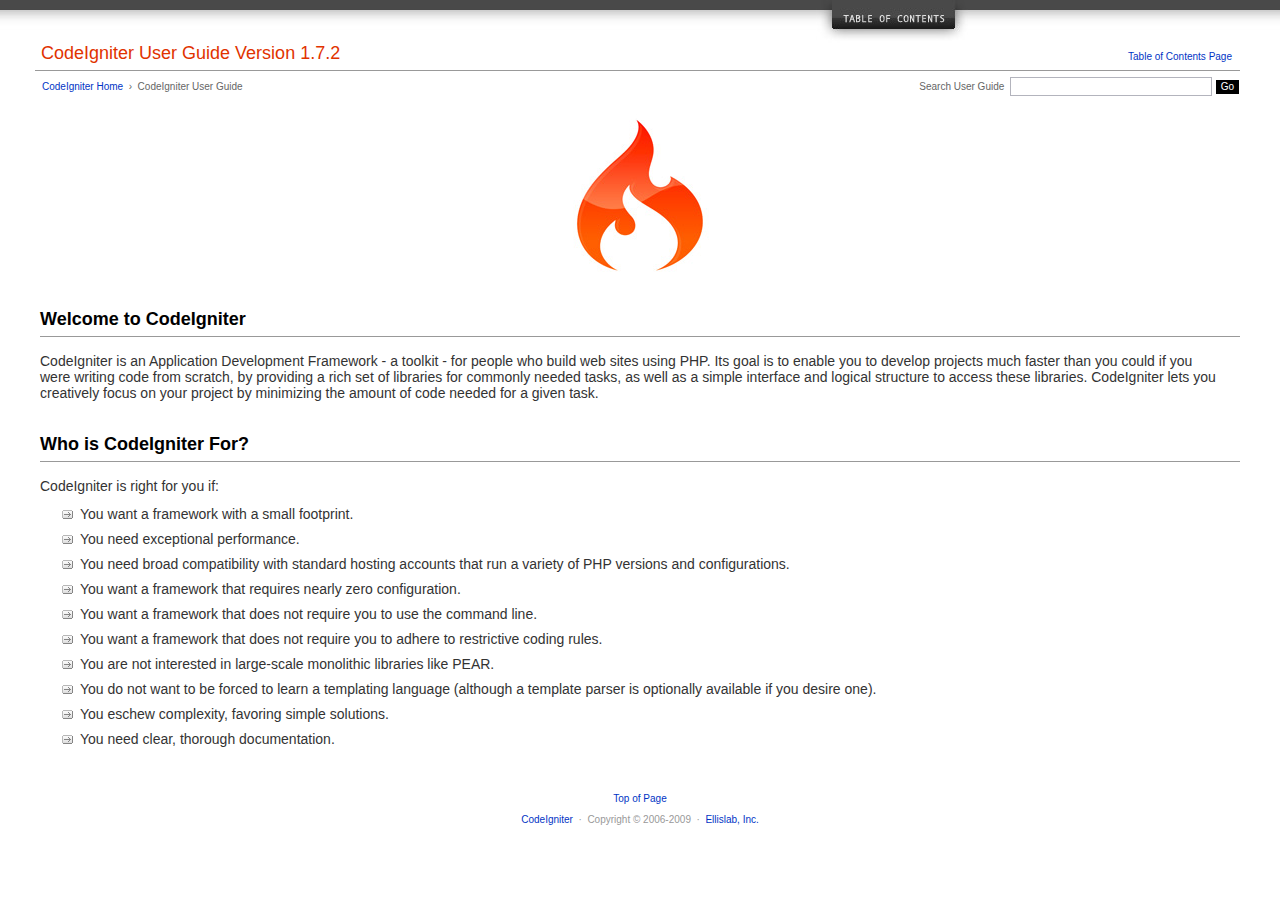
<file: user_guide/index.html>
<!DOCTYPE html PUBLIC "-//W3C//DTD XHTML 1.0 Transitional//EN" "http://www.w3.org/TR/xhtml1/DTD/xhtml1-transitional.dtd">
<html xmlns="http://www.w3.org/1999/xhtml" xml:lang="en" lang="en">
<head>

<meta http-equiv="Content-Type" content="text/html; charset=utf-8" />
<title>Welcome to CodeIgniter : CodeIgniter User Guide</title>

<style type='text/css' media='all'>@import url('userguide.css');</style>
<link rel='stylesheet' type='text/css' media='all' href='userguide.css' />

<script type="text/javascript" src="nav/nav.js"></script>
<script type="text/javascript" src="nav/prototype.lite.js"></script>
<script type="text/javascript" src="nav/moo.fx.js"></script>
<script type="text/javascript" src="nav/user_guide_menu.js"></script>

<meta http-equiv='expires' content='-1' />
<meta http-equiv= 'pragma' content='no-cache' />
<meta name='robots' content='all' />
<meta name='author' content='ExpressionEngine Dev Team' />
<meta name='description' content='CodeIgniter User Guide' />

</head>
<body>

<!-- START NAVIGATION -->
<div id="nav"><div id="nav_inner"><script type="text/javascript">create_menu('null');</script></div></div>
<div id="nav2"><a name="top"></a><a href="javascript:void(0);" onclick="myHeight.toggle();"><img src="images/nav_toggle_darker.jpg" width="154" height="43" border="0" title="Toggle Table of Contents" alt="Toggle Table of Contents" /></a></div>
<div id="masthead">
<table cellpadding="0" cellspacing="0" border="0" style="width:100%">
<tr>
<td><h1>CodeIgniter User Guide Version 1.7.2</h1></td>
<td id="breadcrumb_right"><a href="toc.html">Table of Contents Page</a></td>
</tr>
</table>
</div>
<!-- END NAVIGATION -->


<table cellpadding="0" cellspacing="0" border="0" style="width:100%">
<tr>
<td id="breadcrumb">
<a href="http://codeigniter.com/">CodeIgniter Home</a> &nbsp;&#8250;&nbsp; CodeIgniter User Guide
</td>
<td id="searchbox"><form method="get" action="http://www.google.com/search"><input type="hidden" name="as_sitesearch" id="as_sitesearch" value="codeigniter.com/user_guide/" />Search User Guide&nbsp; <input type="text" class="input" style="width:200px;" name="q" id="q" size="31" maxlength="255" value="" />&nbsp;<input type="submit" class="submit" name="sa" value="Go" /></form></td>
</tr>
</table>



<br clear="all" />

<div class="center"><img src="images/ci_logo_flame.jpg" width="150" height="164" border="0" alt="CodeIgniter" /></div>


<!-- START CONTENT -->
<div id="content">



<h2>Welcome to CodeIgniter</h2>

<p>CodeIgniter is an Application Development Framework - a toolkit - for people who build web sites using PHP.
Its goal is to enable you to develop projects much faster than you could if you were writing code
from scratch, by providing a rich set of libraries for commonly needed tasks, as well as a simple interface and
logical structure to access these libraries. CodeIgniter lets you creatively focus on your project by
minimizing the amount of code needed for a given task.</p>


<h2>Who is CodeIgniter For?</h2>

<p>CodeIgniter is right for you if:</p>

<ul>
<li>You want a framework with a small footprint.</li>
<li>You need exceptional performance.</li>
<li>You need broad compatibility with standard hosting accounts that run a variety of PHP versions and configurations.</li>
<li>You want a framework that requires nearly zero configuration.</li>
<li>You want a framework that does not require you to use the command line.</li>
<li>You want a framework that does not require you to adhere to restrictive coding rules.</li>
<li>You are not interested in large-scale monolithic libraries like PEAR.</li>
<li>You do not want to be forced to learn a templating language (although a template parser is optionally available if you desire one).</li>
<li>You eschew complexity, favoring simple solutions.</li>
<li>You need clear, thorough documentation.</li>
</ul>


</div>
<!-- END CONTENT -->


<div id="footer">
<p><a href="#top">Top of Page</a></p>
<p><a href="http://codeigniter.com">CodeIgniter</a> &nbsp;&middot;&nbsp; Copyright &#169; 2006-2009 &nbsp;&middot;&nbsp; <a href="http://ellislab.com/">Ellislab, Inc.</a></p>
</div>



</body>
</html>
</file>
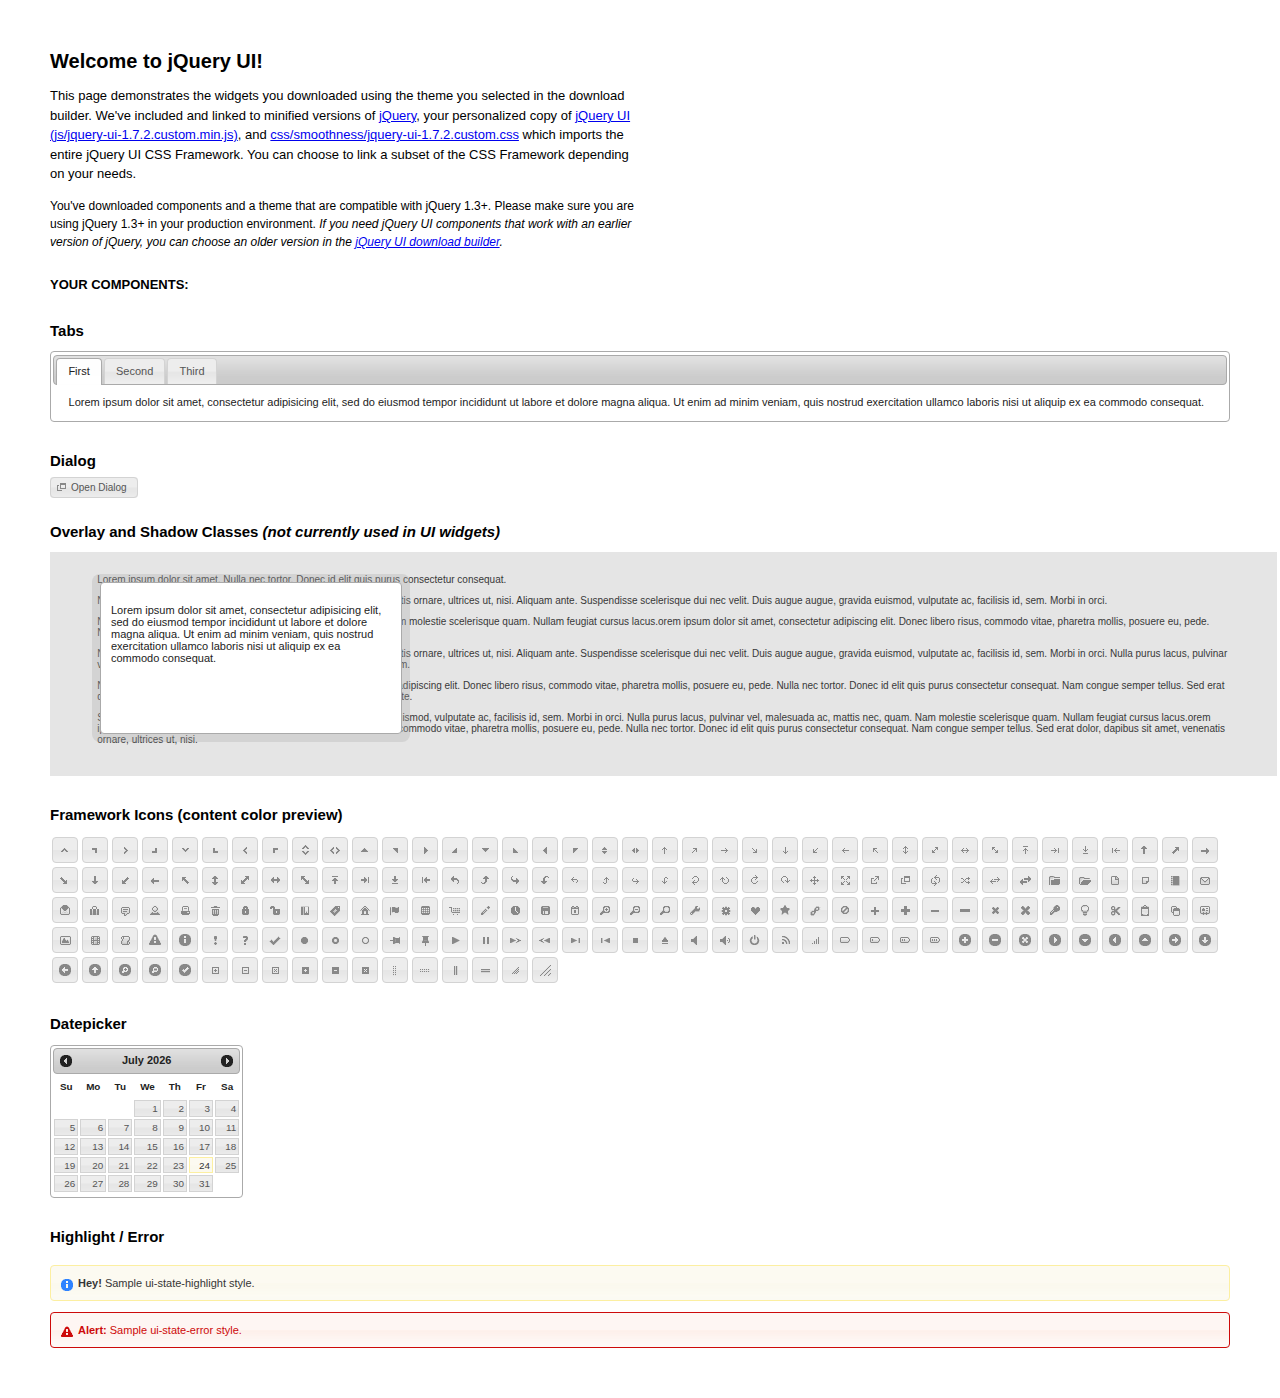
<file: assets/jquery-ui-1.7.2.custom/index.html>
<!DOCTYPE html>
<html>
	<head>
		<meta http-equiv="Content-Type" content="text/html; charset=iso-8859-1" />
		<title>jQuery UI Example Page</title>
		<link type="text/css" href="css/smoothness/jquery-ui-1.7.2.custom.css" rel="stylesheet" />	
		<script type="text/javascript" src="js/jquery-1.3.2.min.js"></script>
		<script type="text/javascript" src="js/jquery-ui-1.7.2.custom.min.js"></script>
		<script type="text/javascript">
			$(function(){
	
				// Tabs
				$('#tabs').tabs();
	

				// Dialog			
				$('#dialog').dialog({
					autoOpen: false,
					width: 600,
					buttons: {
						"Ok": function() { 
							$(this).dialog("close"); 
						}, 
						"Cancel": function() { 
							$(this).dialog("close"); 
						} 
					}
				});
				
				// Dialog Link
				$('#dialog_link').click(function(){
					$('#dialog').dialog('open');
					return false;
				});

				// Datepicker
				$('#datepicker').datepicker({
					inline: true
				});
				
				//hover states on the static widgets
				$('#dialog_link, ul#icons li').hover(
					function() { $(this).addClass('ui-state-hover'); }, 
					function() { $(this).removeClass('ui-state-hover'); }
				);
				
			});
		</script>
		<style type="text/css">
			/*demo page css*/
			body{ font: 62.5% "Trebuchet MS", sans-serif; margin: 50px;}
			.demoHeaders { margin-top: 2em; }
			#dialog_link {padding: .4em 1em .4em 20px;text-decoration: none;position: relative;}
			#dialog_link span.ui-icon {margin: 0 5px 0 0;position: absolute;left: .2em;top: 50%;margin-top: -8px;}
			ul#icons {margin: 0; padding: 0;}
			ul#icons li {margin: 2px; position: relative; padding: 4px 0; cursor: pointer; float: left;  list-style: none;}
			ul#icons span.ui-icon {float: left; margin: 0 4px;}
		</style>	
	</head>
	<body>
	<h1>Welcome to jQuery UI!</h1>
	<p style="font-size: 1.3em; line-height: 1.5; margin: 1em 0; width: 50%;">This page demonstrates the widgets you downloaded using the theme you selected in the download builder. We've included and linked to minified versions of <a href="js/jquery-1.3.2.min.js">jQuery</a>, your personalized copy of <a href="js/jquery-ui-1.7.2.custom.min.js">jQuery UI (js/jquery-ui-1.7.2.custom.min.js)</a>, and <a href="css/smoothness/jquery-ui-1.7.2.custom.css">css/smoothness/jquery-ui-1.7.2.custom.css</a> which imports the entire jQuery UI CSS Framework. You can choose to link a subset of the CSS Framework depending on your needs. </p>
	<p style="font-size: 1.2em; line-height: 1.5; margin: 1em 0; width: 50%;">You've downloaded components and a theme that are compatible with jQuery 1.3+. Please make sure you are using jQuery 1.3+ in your production environment. <em>If you need jQuery UI components that work with an earlier version of jQuery, you can choose an older version in the <a href="http://jqueryui.com/download">jQuery UI download builder</a>.</em></p>	

	<p style="font-weight: bold; margin: 2em 0 1em; font-size: 1.3em;">YOUR COMPONENTS:</p>
	
		<!-- Tabs -->
		<h2 class="demoHeaders">Tabs</h2>
		<div id="tabs">
			<ul>
				<li><a href="#tabs-1">First</a></li>
				<li><a href="#tabs-2">Second</a></li>
				<li><a href="#tabs-3">Third</a></li>
			</ul>
			<div id="tabs-1">Lorem ipsum dolor sit amet, consectetur adipisicing elit, sed do eiusmod tempor incididunt ut labore et dolore magna aliqua. Ut enim ad minim veniam, quis nostrud exercitation ullamco laboris nisi ut aliquip ex ea commodo consequat.</div>
			<div id="tabs-2">Phasellus mattis tincidunt nibh. Cras orci urna, blandit id, pretium vel, aliquet ornare, felis. Maecenas scelerisque sem non nisl. Fusce sed lorem in enim dictum bibendum.</div>
			<div id="tabs-3">Nam dui erat, auctor a, dignissim quis, sollicitudin eu, felis. Pellentesque nisi urna, interdum eget, sagittis et, consequat vestibulum, lacus. Mauris porttitor ullamcorper augue.</div>
		</div>
	
		<!-- Dialog NOTE: Dialog is not generated by UI in this demo so it can be visually styled in themeroller-->
		<h2 class="demoHeaders">Dialog</h2>
		<p><a href="#" id="dialog_link" class="ui-state-default ui-corner-all"><span class="ui-icon ui-icon-newwin"></span>Open Dialog</a></p>
		
		
		<h2 class="demoHeaders">Overlay and Shadow Classes <em>(not currently used in UI widgets)</em></h2>
		<div style="position: relative; width: 96%; height: 200px; padding:1% 4%; overflow:hidden;" class="fakewindowcontain">
			<p>Lorem ipsum dolor sit amet,  Nulla nec tortor. Donec id elit quis purus consectetur consequat. </p><p>Nam congue semper tellus. Sed erat dolor, dapibus sit amet, venenatis ornare, ultrices ut, nisi. Aliquam ante. Suspendisse scelerisque dui nec velit. Duis augue augue, gravida euismod, vulputate ac, facilisis id, sem. Morbi in orci. </p><p>Nulla purus lacus, pulvinar vel, malesuada ac, mattis nec, quam. Nam molestie scelerisque quam. Nullam feugiat cursus lacus.orem ipsum dolor sit amet, consectetur adipiscing elit. Donec libero risus, commodo vitae, pharetra mollis, posuere eu, pede. Nulla nec tortor. Donec id elit quis purus consectetur consequat. </p><p>Nam congue semper tellus. Sed erat dolor, dapibus sit amet, venenatis ornare, ultrices ut, nisi. Aliquam ante. Suspendisse scelerisque dui nec velit. Duis augue augue, gravida euismod, vulputate ac, facilisis id, sem. Morbi in orci. Nulla purus lacus, pulvinar vel, malesuada ac, mattis nec, quam. Nam molestie scelerisque quam. </p><p>Nullam feugiat cursus lacus.orem ipsum dolor sit amet, consectetur adipiscing elit. Donec libero risus, commodo vitae, pharetra mollis, posuere eu, pede. Nulla nec tortor. Donec id elit quis purus consectetur consequat. Nam congue semper tellus. Sed erat dolor, dapibus sit amet, venenatis ornare, ultrices ut, nisi. Aliquam ante. </p><p>Suspendisse scelerisque dui nec velit. Duis augue augue, gravida euismod, vulputate ac, facilisis id, sem. Morbi in orci. Nulla purus lacus, pulvinar vel, malesuada ac, mattis nec, quam. Nam molestie scelerisque quam. Nullam feugiat cursus lacus.orem ipsum dolor sit amet, consectetur adipiscing elit. Donec libero risus, commodo vitae, pharetra mollis, posuere eu, pede. Nulla nec tortor. Donec id elit quis purus consectetur consequat. Nam congue semper tellus. Sed erat dolor, dapibus sit amet, venenatis ornare, ultrices ut, nisi. </p>
			
			<!-- ui-dialog -->
			<div class="ui-overlay"><div class="ui-widget-overlay"></div><div class="ui-widget-shadow ui-corner-all" style="width: 302px; height: 152px; position: absolute; left: 50px; top: 30px;"></div></div>
			<div style="position: absolute; width: 280px; height: 130px;left: 50px; top: 30px; padding: 10px;" class="ui-widget ui-widget-content ui-corner-all">
				<div class="ui-dialog-content ui-widget-content" style="background: none; border: 0;">
					<p>Lorem ipsum dolor sit amet, consectetur adipisicing elit, sed do eiusmod tempor incididunt ut labore et dolore magna aliqua. Ut enim ad minim veniam, quis nostrud exercitation ullamco laboris nisi ut aliquip ex ea commodo consequat.</p>
				</div>
			</div>
		
		</div>

		
		<!-- ui-dialog -->
		<div id="dialog" title="Dialog Title">
			<p>Lorem ipsum dolor sit amet, consectetur adipisicing elit, sed do eiusmod tempor incididunt ut labore et dolore magna aliqua. Ut enim ad minim veniam, quis nostrud exercitation ullamco laboris nisi ut aliquip ex ea commodo consequat.</p>
		</div>
			
				
				
		<h2 class="demoHeaders">Framework Icons (content color preview)</h2>
		<ul id="icons" class="ui-widget ui-helper-clearfix">
		
		<li class="ui-state-default ui-corner-all" title=".ui-icon-carat-1-n"><span class="ui-icon ui-icon-carat-1-n"></span></li>
		<li class="ui-state-default ui-corner-all" title=".ui-icon-carat-1-ne"><span class="ui-icon ui-icon-carat-1-ne"></span></li>
		<li class="ui-state-default ui-corner-all" title=".ui-icon-carat-1-e"><span class="ui-icon ui-icon-carat-1-e"></span></li>
		
		<li class="ui-state-default ui-corner-all" title=".ui-icon-carat-1-se"><span class="ui-icon ui-icon-carat-1-se"></span></li>
		<li class="ui-state-default ui-corner-all" title=".ui-icon-carat-1-s"><span class="ui-icon ui-icon-carat-1-s"></span></li>
		<li class="ui-state-default ui-corner-all" title=".ui-icon-carat-1-sw"><span class="ui-icon ui-icon-carat-1-sw"></span></li>
		<li class="ui-state-default ui-corner-all" title=".ui-icon-carat-1-w"><span class="ui-icon ui-icon-carat-1-w"></span></li>
		<li class="ui-state-default ui-corner-all" title=".ui-icon-carat-1-nw"><span class="ui-icon ui-icon-carat-1-nw"></span></li>
		<li class="ui-state-default ui-corner-all" title=".ui-icon-carat-2-n-s"><span class="ui-icon ui-icon-carat-2-n-s"></span></li>
		<li class="ui-state-default ui-corner-all" title=".ui-icon-carat-2-e-w"><span class="ui-icon ui-icon-carat-2-e-w"></span></li>
		<li class="ui-state-default ui-corner-all" title=".ui-icon-triangle-1-n"><span class="ui-icon ui-icon-triangle-1-n"></span></li>
		<li class="ui-state-default ui-corner-all" title=".ui-icon-triangle-1-ne"><span class="ui-icon ui-icon-triangle-1-ne"></span></li>
		
		<li class="ui-state-default ui-corner-all" title=".ui-icon-triangle-1-e"><span class="ui-icon ui-icon-triangle-1-e"></span></li>
		<li class="ui-state-default ui-corner-all" title=".ui-icon-triangle-1-se"><span class="ui-icon ui-icon-triangle-1-se"></span></li>
		<li class="ui-state-default ui-corner-all" title=".ui-icon-triangle-1-s"><span class="ui-icon ui-icon-triangle-1-s"></span></li>
		<li class="ui-state-default ui-corner-all" title=".ui-icon-triangle-1-sw"><span class="ui-icon ui-icon-triangle-1-sw"></span></li>
		<li class="ui-state-default ui-corner-all" title=".ui-icon-triangle-1-w"><span class="ui-icon ui-icon-triangle-1-w"></span></li>
		<li class="ui-state-default ui-corner-all" title=".ui-icon-triangle-1-nw"><span class="ui-icon ui-icon-triangle-1-nw"></span></li>
		<li class="ui-state-default ui-corner-all" title=".ui-icon-triangle-2-n-s"><span class="ui-icon ui-icon-triangle-2-n-s"></span></li>
		<li class="ui-state-default ui-corner-all" title=".ui-icon-triangle-2-e-w"><span class="ui-icon ui-icon-triangle-2-e-w"></span></li>
		<li class="ui-state-default ui-corner-all" title=".ui-icon-arrow-1-n"><span class="ui-icon ui-icon-arrow-1-n"></span></li>
		
		<li class="ui-state-default ui-corner-all" title=".ui-icon-arrow-1-ne"><span class="ui-icon ui-icon-arrow-1-ne"></span></li>
		<li class="ui-state-default ui-corner-all" title=".ui-icon-arrow-1-e"><span class="ui-icon ui-icon-arrow-1-e"></span></li>
		<li class="ui-state-default ui-corner-all" title=".ui-icon-arrow-1-se"><span class="ui-icon ui-icon-arrow-1-se"></span></li>
		<li class="ui-state-default ui-corner-all" title=".ui-icon-arrow-1-s"><span class="ui-icon ui-icon-arrow-1-s"></span></li>
		<li class="ui-state-default ui-corner-all" title=".ui-icon-arrow-1-sw"><span class="ui-icon ui-icon-arrow-1-sw"></span></li>
		<li class="ui-state-default ui-corner-all" title=".ui-icon-arrow-1-w"><span class="ui-icon ui-icon-arrow-1-w"></span></li>
		<li class="ui-state-default ui-corner-all" title=".ui-icon-arrow-1-nw"><span class="ui-icon ui-icon-arrow-1-nw"></span></li>
		<li class="ui-state-default ui-corner-all" title=".ui-icon-arrow-2-n-s"><span class="ui-icon ui-icon-arrow-2-n-s"></span></li>
		<li class="ui-state-default ui-corner-all" title=".ui-icon-arrow-2-ne-sw"><span class="ui-icon ui-icon-arrow-2-ne-sw"></span></li>
		
		<li class="ui-state-default ui-corner-all" title=".ui-icon-arrow-2-e-w"><span class="ui-icon ui-icon-arrow-2-e-w"></span></li>
		<li class="ui-state-default ui-corner-all" title=".ui-icon-arrow-2-se-nw"><span class="ui-icon ui-icon-arrow-2-se-nw"></span></li>
		<li class="ui-state-default ui-corner-all" title=".ui-icon-arrowstop-1-n"><span class="ui-icon ui-icon-arrowstop-1-n"></span></li>
		<li class="ui-state-default ui-corner-all" title=".ui-icon-arrowstop-1-e"><span class="ui-icon ui-icon-arrowstop-1-e"></span></li>
		<li class="ui-state-default ui-corner-all" title=".ui-icon-arrowstop-1-s"><span class="ui-icon ui-icon-arrowstop-1-s"></span></li>
		<li class="ui-state-default ui-corner-all" title=".ui-icon-arrowstop-1-w"><span class="ui-icon ui-icon-arrowstop-1-w"></span></li>
		<li class="ui-state-default ui-corner-all" title=".ui-icon-arrowthick-1-n"><span class="ui-icon ui-icon-arrowthick-1-n"></span></li>
		<li class="ui-state-default ui-corner-all" title=".ui-icon-arrowthick-1-ne"><span class="ui-icon ui-icon-arrowthick-1-ne"></span></li>
		<li class="ui-state-default ui-corner-all" title=".ui-icon-arrowthick-1-e"><span class="ui-icon ui-icon-arrowthick-1-e"></span></li>
		
		<li class="ui-state-default ui-corner-all" title=".ui-icon-arrowthick-1-se"><span class="ui-icon ui-icon-arrowthick-1-se"></span></li>
		<li class="ui-state-default ui-corner-all" title=".ui-icon-arrowthick-1-s"><span class="ui-icon ui-icon-arrowthick-1-s"></span></li>
		<li class="ui-state-default ui-corner-all" title=".ui-icon-arrowthick-1-sw"><span class="ui-icon ui-icon-arrowthick-1-sw"></span></li>
		<li class="ui-state-default ui-corner-all" title=".ui-icon-arrowthick-1-w"><span class="ui-icon ui-icon-arrowthick-1-w"></span></li>
		<li class="ui-state-default ui-corner-all" title=".ui-icon-arrowthick-1-nw"><span class="ui-icon ui-icon-arrowthick-1-nw"></span></li>
		<li class="ui-state-default ui-corner-all" title=".ui-icon-arrowthick-2-n-s"><span class="ui-icon ui-icon-arrowthick-2-n-s"></span></li>
		<li class="ui-state-default ui-corner-all" title=".ui-icon-arrowthick-2-ne-sw"><span class="ui-icon ui-icon-arrowthick-2-ne-sw"></span></li>
		<li class="ui-state-default ui-corner-all" title=".ui-icon-arrowthick-2-e-w"><span class="ui-icon ui-icon-arrowthick-2-e-w"></span></li>
		<li class="ui-state-default ui-corner-all" title=".ui-icon-arrowthick-2-se-nw"><span class="ui-icon ui-icon-arrowthick-2-se-nw"></span></li>
		
		<li class="ui-state-default ui-corner-all" title=".ui-icon-arrowthickstop-1-n"><span class="ui-icon ui-icon-arrowthickstop-1-n"></span></li>
		<li class="ui-state-default ui-corner-all" title=".ui-icon-arrowthickstop-1-e"><span class="ui-icon ui-icon-arrowthickstop-1-e"></span></li>
		<li class="ui-state-default ui-corner-all" title=".ui-icon-arrowthickstop-1-s"><span class="ui-icon ui-icon-arrowthickstop-1-s"></span></li>
		<li class="ui-state-default ui-corner-all" title=".ui-icon-arrowthickstop-1-w"><span class="ui-icon ui-icon-arrowthickstop-1-w"></span></li>
		<li class="ui-state-default ui-corner-all" title=".ui-icon-arrowreturnthick-1-w"><span class="ui-icon ui-icon-arrowreturnthick-1-w"></span></li>
		<li class="ui-state-default ui-corner-all" title=".ui-icon-arrowreturnthick-1-n"><span class="ui-icon ui-icon-arrowreturnthick-1-n"></span></li>
		<li class="ui-state-default ui-corner-all" title=".ui-icon-arrowreturnthick-1-e"><span class="ui-icon ui-icon-arrowreturnthick-1-e"></span></li>
		<li class="ui-state-default ui-corner-all" title=".ui-icon-arrowreturnthick-1-s"><span class="ui-icon ui-icon-arrowreturnthick-1-s"></span></li>
		<li class="ui-state-default ui-corner-all" title=".ui-icon-arrowreturn-1-w"><span class="ui-icon ui-icon-arrowreturn-1-w"></span></li>
		
		<li class="ui-state-default ui-corner-all" title=".ui-icon-arrowreturn-1-n"><span class="ui-icon ui-icon-arrowreturn-1-n"></span></li>
		<li class="ui-state-default ui-corner-all" title=".ui-icon-arrowreturn-1-e"><span class="ui-icon ui-icon-arrowreturn-1-e"></span></li>
		<li class="ui-state-default ui-corner-all" title=".ui-icon-arrowreturn-1-s"><span class="ui-icon ui-icon-arrowreturn-1-s"></span></li>
		<li class="ui-state-default ui-corner-all" title=".ui-icon-arrowrefresh-1-w"><span class="ui-icon ui-icon-arrowrefresh-1-w"></span></li>
		<li class="ui-state-default ui-corner-all" title=".ui-icon-arrowrefresh-1-n"><span class="ui-icon ui-icon-arrowrefresh-1-n"></span></li>
		<li class="ui-state-default ui-corner-all" title=".ui-icon-arrowrefresh-1-e"><span class="ui-icon ui-icon-arrowrefresh-1-e"></span></li>
		<li class="ui-state-default ui-corner-all" title=".ui-icon-arrowrefresh-1-s"><span class="ui-icon ui-icon-arrowrefresh-1-s"></span></li>
		<li class="ui-state-default ui-corner-all" title=".ui-icon-arrow-4"><span class="ui-icon ui-icon-arrow-4"></span></li>
		<li class="ui-state-default ui-corner-all" title=".ui-icon-arrow-4-diag"><span class="ui-icon ui-icon-arrow-4-diag"></span></li>
		
		<li class="ui-state-default ui-corner-all" title=".ui-icon-extlink"><span class="ui-icon ui-icon-extlink"></span></li>
		<li class="ui-state-default ui-corner-all" title=".ui-icon-newwin"><span class="ui-icon ui-icon-newwin"></span></li>
		<li class="ui-state-default ui-corner-all" title=".ui-icon-refresh"><span class="ui-icon ui-icon-refresh"></span></li>
		<li class="ui-state-default ui-corner-all" title=".ui-icon-shuffle"><span class="ui-icon ui-icon-shuffle"></span></li>
		<li class="ui-state-default ui-corner-all" title=".ui-icon-transfer-e-w"><span class="ui-icon ui-icon-transfer-e-w"></span></li>
		<li class="ui-state-default ui-corner-all" title=".ui-icon-transferthick-e-w"><span class="ui-icon ui-icon-transferthick-e-w"></span></li>
		<li class="ui-state-default ui-corner-all" title=".ui-icon-folder-collapsed"><span class="ui-icon ui-icon-folder-collapsed"></span></li>
		<li class="ui-state-default ui-corner-all" title=".ui-icon-folder-open"><span class="ui-icon ui-icon-folder-open"></span></li>
		<li class="ui-state-default ui-corner-all" title=".ui-icon-document"><span class="ui-icon ui-icon-document"></span></li>
		
		<li class="ui-state-default ui-corner-all" title=".ui-icon-document-b"><span class="ui-icon ui-icon-document-b"></span></li>
		<li class="ui-state-default ui-corner-all" title=".ui-icon-note"><span class="ui-icon ui-icon-note"></span></li>
		<li class="ui-state-default ui-corner-all" title=".ui-icon-mail-closed"><span class="ui-icon ui-icon-mail-closed"></span></li>
		<li class="ui-state-default ui-corner-all" title=".ui-icon-mail-open"><span class="ui-icon ui-icon-mail-open"></span></li>
		<li class="ui-state-default ui-corner-all" title=".ui-icon-suitcase"><span class="ui-icon ui-icon-suitcase"></span></li>
		<li class="ui-state-default ui-corner-all" title=".ui-icon-comment"><span class="ui-icon ui-icon-comment"></span></li>
		<li class="ui-state-default ui-corner-all" title=".ui-icon-person"><span class="ui-icon ui-icon-person"></span></li>
		<li class="ui-state-default ui-corner-all" title=".ui-icon-print"><span class="ui-icon ui-icon-print"></span></li>
		<li class="ui-state-default ui-corner-all" title=".ui-icon-trash"><span class="ui-icon ui-icon-trash"></span></li>
		
		<li class="ui-state-default ui-corner-all" title=".ui-icon-locked"><span class="ui-icon ui-icon-locked"></span></li>
		<li class="ui-state-default ui-corner-all" title=".ui-icon-unlocked"><span class="ui-icon ui-icon-unlocked"></span></li>
		<li class="ui-state-default ui-corner-all" title=".ui-icon-bookmark"><span class="ui-icon ui-icon-bookmark"></span></li>
		<li class="ui-state-default ui-corner-all" title=".ui-icon-tag"><span class="ui-icon ui-icon-tag"></span></li>
		<li class="ui-state-default ui-corner-all" title=".ui-icon-home"><span class="ui-icon ui-icon-home"></span></li>
		<li class="ui-state-default ui-corner-all" title=".ui-icon-flag"><span class="ui-icon ui-icon-flag"></span></li>
		<li class="ui-state-default ui-corner-all" title=".ui-icon-calculator"><span class="ui-icon ui-icon-calculator"></span></li>
		<li class="ui-state-default ui-corner-all" title=".ui-icon-cart"><span class="ui-icon ui-icon-cart"></span></li>
		<li class="ui-state-default ui-corner-all" title=".ui-icon-pencil"><span class="ui-icon ui-icon-pencil"></span></li>
		
		<li class="ui-state-default ui-corner-all" title=".ui-icon-clock"><span class="ui-icon ui-icon-clock"></span></li>
		<li class="ui-state-default ui-corner-all" title=".ui-icon-disk"><span class="ui-icon ui-icon-disk"></span></li>
		<li class="ui-state-default ui-corner-all" title=".ui-icon-calendar"><span class="ui-icon ui-icon-calendar"></span></li>
		<li class="ui-state-default ui-corner-all" title=".ui-icon-zoomin"><span class="ui-icon ui-icon-zoomin"></span></li>
		<li class="ui-state-default ui-corner-all" title=".ui-icon-zoomout"><span class="ui-icon ui-icon-zoomout"></span></li>
		<li class="ui-state-default ui-corner-all" title=".ui-icon-search"><span class="ui-icon ui-icon-search"></span></li>
		<li class="ui-state-default ui-corner-all" title=".ui-icon-wrench"><span class="ui-icon ui-icon-wrench"></span></li>
		<li class="ui-state-default ui-corner-all" title=".ui-icon-gear"><span class="ui-icon ui-icon-gear"></span></li>
		<li class="ui-state-default ui-corner-all" title=".ui-icon-heart"><span class="ui-icon ui-icon-heart"></span></li>
		
		<li class="ui-state-default ui-corner-all" title=".ui-icon-star"><span class="ui-icon ui-icon-star"></span></li>
		<li class="ui-state-default ui-corner-all" title=".ui-icon-link"><span class="ui-icon ui-icon-link"></span></li>
		<li class="ui-state-default ui-corner-all" title=".ui-icon-cancel"><span class="ui-icon ui-icon-cancel"></span></li>
		<li class="ui-state-default ui-corner-all" title=".ui-icon-plus"><span class="ui-icon ui-icon-plus"></span></li>
		<li class="ui-state-default ui-corner-all" title=".ui-icon-plusthick"><span class="ui-icon ui-icon-plusthick"></span></li>
		<li class="ui-state-default ui-corner-all" title=".ui-icon-minus"><span class="ui-icon ui-icon-minus"></span></li>
		<li class="ui-state-default ui-corner-all" title=".ui-icon-minusthick"><span class="ui-icon ui-icon-minusthick"></span></li>
		<li class="ui-state-default ui-corner-all" title=".ui-icon-close"><span class="ui-icon ui-icon-close"></span></li>
		<li class="ui-state-default ui-corner-all" title=".ui-icon-closethick"><span class="ui-icon ui-icon-closethick"></span></li>
		
		<li class="ui-state-default ui-corner-all" title=".ui-icon-key"><span class="ui-icon ui-icon-key"></span></li>
		<li class="ui-state-default ui-corner-all" title=".ui-icon-lightbulb"><span class="ui-icon ui-icon-lightbulb"></span></li>
		<li class="ui-state-default ui-corner-all" title=".ui-icon-scissors"><span class="ui-icon ui-icon-scissors"></span></li>
		<li class="ui-state-default ui-corner-all" title=".ui-icon-clipboard"><span class="ui-icon ui-icon-clipboard"></span></li>
		<li class="ui-state-default ui-corner-all" title=".ui-icon-copy"><span class="ui-icon ui-icon-copy"></span></li>
		<li class="ui-state-default ui-corner-all" title=".ui-icon-contact"><span class="ui-icon ui-icon-contact"></span></li>
		<li class="ui-state-default ui-corner-all" title=".ui-icon-image"><span class="ui-icon ui-icon-image"></span></li>
		<li class="ui-state-default ui-corner-all" title=".ui-icon-video"><span class="ui-icon ui-icon-video"></span></li>
		<li class="ui-state-default ui-corner-all" title=".ui-icon-script"><span class="ui-icon ui-icon-script"></span></li>
		<li class="ui-state-default ui-corner-all" title=".ui-icon-alert"><span class="ui-icon ui-icon-alert"></span></li>
		
		<li class="ui-state-default ui-corner-all" title=".ui-icon-info"><span class="ui-icon ui-icon-info"></span></li>
		<li class="ui-state-default ui-corner-all" title=".ui-icon-notice"><span class="ui-icon ui-icon-notice"></span></li>
		<li class="ui-state-default ui-corner-all" title=".ui-icon-help"><span class="ui-icon ui-icon-help"></span></li>
		<li class="ui-state-default ui-corner-all" title=".ui-icon-check"><span class="ui-icon ui-icon-check"></span></li>
		<li class="ui-state-default ui-corner-all" title=".ui-icon-bullet"><span class="ui-icon ui-icon-bullet"></span></li>
		<li class="ui-state-default ui-corner-all" title=".ui-icon-radio-off"><span class="ui-icon ui-icon-radio-off"></span></li>
		<li class="ui-state-default ui-corner-all" title=".ui-icon-radio-on"><span class="ui-icon ui-icon-radio-on"></span></li>
		<li class="ui-state-default ui-corner-all" title=".ui-icon-pin-w"><span class="ui-icon ui-icon-pin-w"></span></li>
		<li class="ui-state-default ui-corner-all" title=".ui-icon-pin-s"><span class="ui-icon ui-icon-pin-s"></span></li>
		<li class="ui-state-default ui-corner-all" title=".ui-icon-play"><span class="ui-icon ui-icon-play"></span></li>
		<li class="ui-state-default ui-corner-all" title=".ui-icon-pause"><span class="ui-icon ui-icon-pause"></span></li>
		
		<li class="ui-state-default ui-corner-all" title=".ui-icon-seek-next"><span class="ui-icon ui-icon-seek-next"></span></li>
		<li class="ui-state-default ui-corner-all" title=".ui-icon-seek-prev"><span class="ui-icon ui-icon-seek-prev"></span></li>
		<li class="ui-state-default ui-corner-all" title=".ui-icon-seek-end"><span class="ui-icon ui-icon-seek-end"></span></li>
		<li class="ui-state-default ui-corner-all" title=".ui-icon-seek-first"><span class="ui-icon ui-icon-seek-first"></span></li>
		<li class="ui-state-default ui-corner-all" title=".ui-icon-stop"><span class="ui-icon ui-icon-stop"></span></li>
		<li class="ui-state-default ui-corner-all" title=".ui-icon-eject"><span class="ui-icon ui-icon-eject"></span></li>
		<li class="ui-state-default ui-corner-all" title=".ui-icon-volume-off"><span class="ui-icon ui-icon-volume-off"></span></li>
		<li class="ui-state-default ui-corner-all" title=".ui-icon-volume-on"><span class="ui-icon ui-icon-volume-on"></span></li>
		<li class="ui-state-default ui-corner-all" title=".ui-icon-power"><span class="ui-icon ui-icon-power"></span></li>
		
		<li class="ui-state-default ui-corner-all" title=".ui-icon-signal-diag"><span class="ui-icon ui-icon-signal-diag"></span></li>
		<li class="ui-state-default ui-corner-all" title=".ui-icon-signal"><span class="ui-icon ui-icon-signal"></span></li>
		<li class="ui-state-default ui-corner-all" title=".ui-icon-battery-0"><span class="ui-icon ui-icon-battery-0"></span></li>
		<li class="ui-state-default ui-corner-all" title=".ui-icon-battery-1"><span class="ui-icon ui-icon-battery-1"></span></li>
		<li class="ui-state-default ui-corner-all" title=".ui-icon-battery-2"><span class="ui-icon ui-icon-battery-2"></span></li>
		<li class="ui-state-default ui-corner-all" title=".ui-icon-battery-3"><span class="ui-icon ui-icon-battery-3"></span></li>
		<li class="ui-state-default ui-corner-all" title=".ui-icon-circle-plus"><span class="ui-icon ui-icon-circle-plus"></span></li>
		<li class="ui-state-default ui-corner-all" title=".ui-icon-circle-minus"><span class="ui-icon ui-icon-circle-minus"></span></li>
		<li class="ui-state-default ui-corner-all" title=".ui-icon-circle-close"><span class="ui-icon ui-icon-circle-close"></span></li>
		
		<li class="ui-state-default ui-corner-all" title=".ui-icon-circle-triangle-e"><span class="ui-icon ui-icon-circle-triangle-e"></span></li>
		<li class="ui-state-default ui-corner-all" title=".ui-icon-circle-triangle-s"><span class="ui-icon ui-icon-circle-triangle-s"></span></li>
		<li class="ui-state-default ui-corner-all" title=".ui-icon-circle-triangle-w"><span class="ui-icon ui-icon-circle-triangle-w"></span></li>
		<li class="ui-state-default ui-corner-all" title=".ui-icon-circle-triangle-n"><span class="ui-icon ui-icon-circle-triangle-n"></span></li>
		<li class="ui-state-default ui-corner-all" title=".ui-icon-circle-arrow-e"><span class="ui-icon ui-icon-circle-arrow-e"></span></li>
		<li class="ui-state-default ui-corner-all" title=".ui-icon-circle-arrow-s"><span class="ui-icon ui-icon-circle-arrow-s"></span></li>
		<li class="ui-state-default ui-corner-all" title=".ui-icon-circle-arrow-w"><span class="ui-icon ui-icon-circle-arrow-w"></span></li>
		<li class="ui-state-default ui-corner-all" title=".ui-icon-circle-arrow-n"><span class="ui-icon ui-icon-circle-arrow-n"></span></li>
		<li class="ui-state-default ui-corner-all" title=".ui-icon-circle-zoomin"><span class="ui-icon ui-icon-circle-zoomin"></span></li>
		
		<li class="ui-state-default ui-corner-all" title=".ui-icon-circle-zoomout"><span class="ui-icon ui-icon-circle-zoomout"></span></li>
		<li class="ui-state-default ui-corner-all" title=".ui-icon-circle-check"><span class="ui-icon ui-icon-circle-check"></span></li>
		<li class="ui-state-default ui-corner-all" title=".ui-icon-circlesmall-plus"><span class="ui-icon ui-icon-circlesmall-plus"></span></li>
		<li class="ui-state-default ui-corner-all" title=".ui-icon-circlesmall-minus"><span class="ui-icon ui-icon-circlesmall-minus"></span></li>
		<li class="ui-state-default ui-corner-all" title=".ui-icon-circlesmall-close"><span class="ui-icon ui-icon-circlesmall-close"></span></li>
		<li class="ui-state-default ui-corner-all" title=".ui-icon-squaresmall-plus"><span class="ui-icon ui-icon-squaresmall-plus"></span></li>
		<li class="ui-state-default ui-corner-all" title=".ui-icon-squaresmall-minus"><span class="ui-icon ui-icon-squaresmall-minus"></span></li>
		<li class="ui-state-default ui-corner-all" title=".ui-icon-squaresmall-close"><span class="ui-icon ui-icon-squaresmall-close"></span></li>
		<li class="ui-state-default ui-corner-all" title=".ui-icon-grip-dotted-vertical"><span class="ui-icon ui-icon-grip-dotted-vertical"></span></li>
		
		<li class="ui-state-default ui-corner-all" title=".ui-icon-grip-dotted-horizontal"><span class="ui-icon ui-icon-grip-dotted-horizontal"></span></li>
		<li class="ui-state-default ui-corner-all" title=".ui-icon-grip-solid-vertical"><span class="ui-icon ui-icon-grip-solid-vertical"></span></li>
		<li class="ui-state-default ui-corner-all" title=".ui-icon-grip-solid-horizontal"><span class="ui-icon ui-icon-grip-solid-horizontal"></span></li>
		<li class="ui-state-default ui-corner-all" title=".ui-icon-gripsmall-diagonal-se"><span class="ui-icon ui-icon-gripsmall-diagonal-se"></span></li>
		<li class="ui-state-default ui-corner-all" title=".ui-icon-grip-diagonal-se"><span class="ui-icon ui-icon-grip-diagonal-se"></span></li>
		</ul>

	
		<!-- Datepicker -->
		<h2 class="demoHeaders">Datepicker</h2>
		<div id="datepicker"></div>
			
		<!-- Highlight / Error -->
		<h2 class="demoHeaders">Highlight / Error</h2>
		<div class="ui-widget">
			<div class="ui-state-highlight ui-corner-all" style="margin-top: 20px; padding: 0 .7em;"> 
				<p><span class="ui-icon ui-icon-info" style="float: left; margin-right: .3em;"></span>
				<strong>Hey!</strong> Sample ui-state-highlight style.</p>
			</div>
		</div>
		<br/>
		<div class="ui-widget">
			<div class="ui-state-error ui-corner-all" style="padding: 0 .7em;"> 
				<p><span class="ui-icon ui-icon-alert" style="float: left; margin-right: .3em;"></span> 
				<strong>Alert:</strong> Sample ui-state-error style.</p>
			</div>
		</div>

	</body>
</html>
</file>
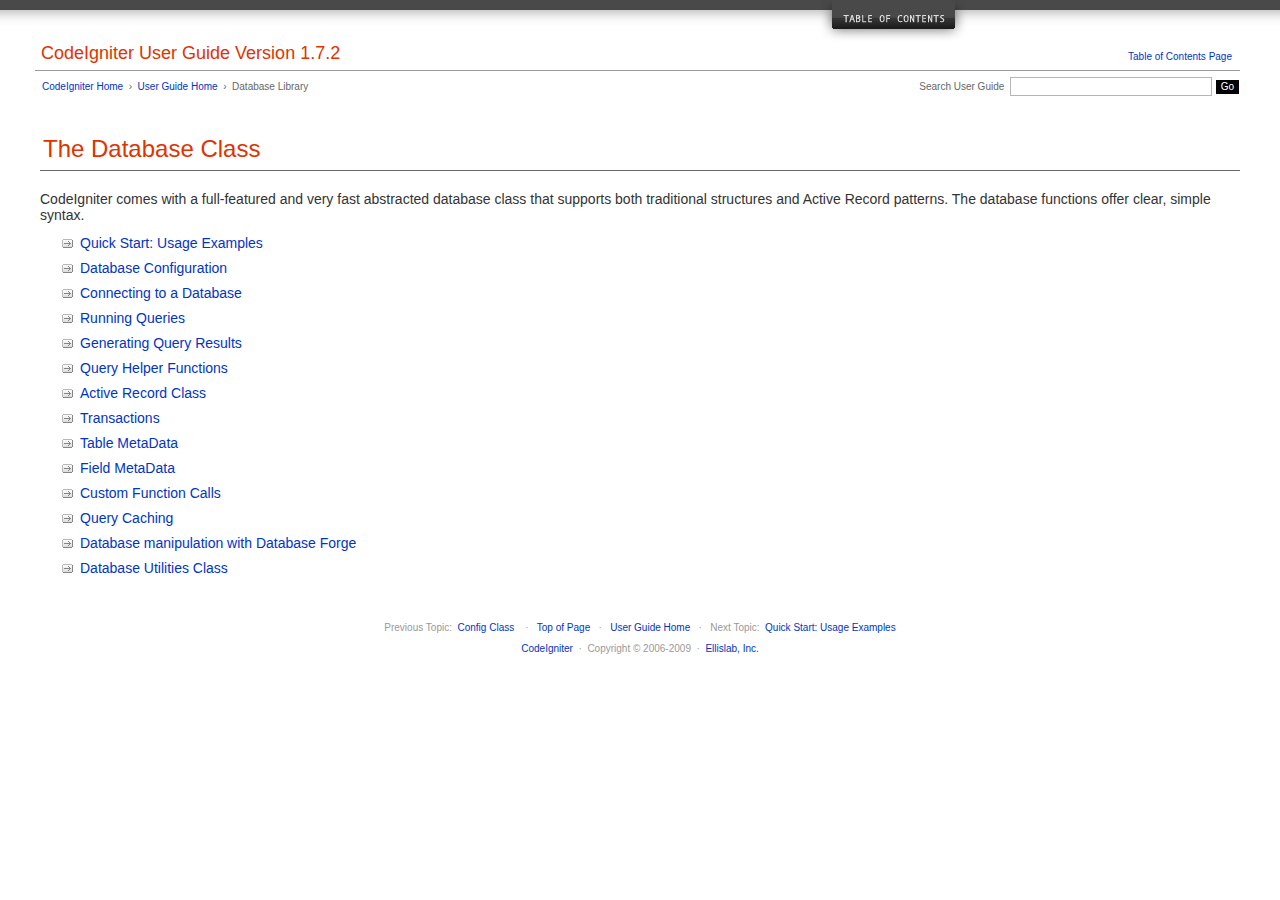
<file: user_guide/database/index.html>
<!DOCTYPE html PUBLIC "-//W3C//DTD XHTML 1.0 Transitional//EN" "http://www.w3.org/TR/xhtml1/DTD/xhtml1-transitional.dtd">
<html xmlns="http://www.w3.org/1999/xhtml" xml:lang="en" lang="en">
<head>

<meta http-equiv="Content-Type" content="text/html; charset=utf-8" />
<title>The Database Class : CodeIgniter User Guide</title>

<style type='text/css' media='all'>@import url('../userguide.css');</style>
<link rel='stylesheet' type='text/css' media='all' href='../userguide.css' />

<script type="text/javascript" src="../nav/nav.js"></script>
<script type="text/javascript" src="../nav/prototype.lite.js"></script>
<script type="text/javascript" src="../nav/moo.fx.js"></script>
<script type="text/javascript" src="../nav/user_guide_menu.js"></script>

<meta http-equiv='expires' content='-1' />
<meta http-equiv= 'pragma' content='no-cache' />
<meta name='robots' content='all' />
<meta name='author' content='ExpressionEngine Dev Team' />
<meta name='description' content='CodeIgniter User Guide' />

</head>
<body>

<!-- START NAVIGATION -->
<div id="nav"><div id="nav_inner"><script type="text/javascript">create_menu('../');</script></div></div>
<div id="nav2"><a name="top"></a><a href="javascript:void(0);" onclick="myHeight.toggle();"><img src="../images/nav_toggle_darker.jpg" width="154" height="43" border="0" title="Toggle Table of Contents" alt="Toggle Table of Contents" /></a></div>
<div id="masthead">
<table cellpadding="0" cellspacing="0" border="0" style="width:100%">
<tr>
<td><h1>CodeIgniter User Guide Version 1.7.2</h1></td>
<td id="breadcrumb_right"><a href="../toc.html">Table of Contents Page</a></td>
</tr>
</table>
</div>
<!-- END NAVIGATION -->


<!-- START BREADCRUMB -->
<table cellpadding="0" cellspacing="0" border="0" style="width:100%">
<tr>
<td id="breadcrumb">
<a href="http://codeigniter.com/">CodeIgniter Home</a> &nbsp;&#8250;&nbsp;
<a href="../index.html">User Guide Home</a> &nbsp;&#8250;&nbsp;
Database Library
</td>
<td id="searchbox"><form method="get" action="http://www.google.com/search"><input type="hidden" name="as_sitesearch" id="as_sitesearch" value="codeigniter.com/user_guide/" />Search User Guide&nbsp; <input type="text" class="input" style="width:200px;" name="q" id="q" size="31" maxlength="255" value="" />&nbsp;<input type="submit" class="submit" name="sa" value="Go" /></form></td>
</tr>
</table>
<!-- END BREADCRUMB -->


<br clear="all" />


<!-- START CONTENT -->
<div id="content">


<h1>The Database Class</h1>

<p>CodeIgniter comes with a full-featured and very fast abstracted database class that supports both traditional
structures and Active Record patterns. The database functions offer clear, simple syntax.</p>

	<ul>
		<li><a href="examples.html">Quick Start:  Usage Examples</a></li>
		<li><a href="configuration.html">Database Configuration</a></li>
		<li><a href="connecting.html">Connecting to a Database</a></li>
		<li><a href="queries.html">Running Queries</a></li>
		<li><a href="results.html">Generating Query Results</a></li>
		<li><a href="helpers.html">Query Helper Functions</a></li>
		<li><a href="active_record.html">Active Record Class</a></li>
		<li><a href="transactions.html">Transactions</a></li>
		<li><a href="table_data.html">Table MetaData</a></li>
		<li><a href="fields.html">Field MetaData</a></li>
		<li><a href="call_function.html">Custom Function Calls</a></li>
		<li><a href="caching.html">Query Caching</a></li>
		<li><a href="forge.html">Database manipulation with Database Forge</a></li>
		<li><a href="utilities.html">Database Utilities Class</a></li>
	</ul>
	

</div>
<!-- END CONTENT -->


<div id="footer">
<p>
Previous Topic:&nbsp;&nbsp;<a href="../libraries/config.html">Config Class</a>
&nbsp;&nbsp;&nbsp;&middot;&nbsp;&nbsp;
<a href="#top">Top of Page</a>&nbsp;&nbsp;&nbsp;&middot;&nbsp;&nbsp;
<a href="../index.html">User Guide Home</a>&nbsp;&nbsp;&nbsp;&middot;&nbsp;&nbsp;
Next Topic:&nbsp;&nbsp;<a href="examples.html">Quick Start: Usage Examples</a>
</p>
<p><a href="http://codeigniter.com">CodeIgniter</a> &nbsp;&middot;&nbsp; Copyright &#169; 2006-2009 &nbsp;&middot;&nbsp; <a href="http://ellislab.com/">Ellislab, Inc.</a></p>
</div>

</body>
</html>
</file>
<file: user_guide/userguide.css>
body {
 margin: 0;
 padding: 0;
 font-family: Lucida Grande, Verdana, Geneva, Sans-serif;
 font-size: 14px;
 color: #333;
 background-color: #fff;
}

a {
 color: #0134c5;
 background-color: transparent;
 text-decoration: none;
 font-weight: normal;
}
a:visited {
 color: #0134c5;
 background-color: transparent;
 text-decoration: none;
}
a:hover {
 color: #000;
 text-decoration: none;
 background-color: transparent;
}

#breadcrumb {
 float: left;
 background-color: transparent;
 margin: 10px 0 0 42px;
 padding: 0;
 font-size: 10px;
 color: #666;
}
#breadcrumb_right {
 float: right;
 width: 175px;
 background-color: transparent;
 padding: 8px 8px 3px 0;
 text-align: right;
 font-size: 10px;
 color: #666;
}
#nav {
 background-color: #494949;
 margin: 0;
 padding: 0;
}
#nav2 {
 background: #fff url(images/nav_bg_darker.jpg) repeat-x left top;
 padding: 0 310px 0 0;
 margin: 0;
 text-align: right;
}
#nav_inner {
 background-color: transparent;
 padding: 8px 12px 0 20px;
 margin: 0;
 font-family: Lucida Grande, Verdana, Geneva, Sans-serif;
 font-size: 11px;
}

#nav_inner h3 {
 font-size: 12px;
 color: #fff;
 margin: 0;
 padding: 0;
}

#nav_inner .td_sep {
 background: transparent url(images/nav_separator_darker.jpg) repeat-y left top;
 width: 25%;
 padding: 0 0 0 20px;
}
#nav_inner .td {
 width: 25%;
}
#nav_inner p {
 color: #eee;
 background-color: transparent;
 padding:0;
 margin: 0 0 10px 0;
}
#nav_inner ul {
 list-style-image: url(images/arrow.gif);
 padding: 0 0 0 18px;
 margin: 8px 0 12px 0;
}
#nav_inner li {
 padding: 0;
 margin: 0 0 4px 0;
}

#nav_inner a {
 color: #eee;
 background-color: transparent;
 text-decoration: none;
 font-weight: normal;
}

#nav_inner a:visited {
 color: #eee;
 background-color: transparent;
 text-decoration: none;
}

#nav_inner a:hover {
 color: #ccc;
 text-decoration: none;
 background-color: transparent;
}

#masthead {
 margin: 0 40px 0 35px;
 padding: 0 0 0 6px;
 border-bottom: 1px solid #999;
}

#masthead h1 {
background-color: transparent;
color: #e13300;
font-size: 18px;
font-weight: normal;
margin: 0;
padding: 0 0 6px 0;
}

#searchbox {
 background-color: transparent;
 padding: 6px 40px 0 0;
 text-align: right;
 font-size: 10px;
 color: #666;
}

#img_welcome {
 border-bottom: 1px solid #D0D0D0;
 margin: 0 40px 0 40px;
 padding: 0;
 text-align: center;
}

#content {
 margin: 20px 40px 0 40px;
 padding: 0;
}

#content p {
 margin: 12px 20px 12px 0;
}

#content h1 {
color: #e13300;
border-bottom: 1px solid #666;
background-color: transparent;
font-weight: normal;
font-size: 24px;
margin: 0 0 20px 0;
padding: 3px 0 7px 3px;
}

#content h2 {
 background-color: transparent;
 border-bottom: 1px solid #999;
 color: #000;
 font-size: 18px;
 font-weight: bold;
 margin: 28px 0 16px 0;
 padding: 5px 0 6px 0;
}

#content h3 {
 background-color: transparent;
 color: #333;
 font-size: 16px;
 font-weight: bold;
 margin: 16px 0 15px 0;
 padding: 0 0 0 0;
}

#content h4 {
 background-color: transparent;
 color: #444;
 font-size: 14px;
 font-weight: bold;
 margin: 22px 0 0 0;
 padding: 0 0 0 0;
}

#content img {
 margin: auto;
 padding: 0;
}

#content code {
 font-family: Monaco, Verdana, Sans-serif;
 font-size: 12px;
 background-color: #f9f9f9;
 border: 1px solid #D0D0D0;
 color: #002166;
 display: block;
 margin: 14px 0 14px 0;
 padding: 12px 10px 12px 10px;
}

#content pre {
 font-family: Monaco, Verdana, Sans-serif;
 font-size: 12px;
 background-color: #f9f9f9;
 border: 1px solid #D0D0D0;
 color: #002166;
 display: block;
 margin: 14px 0 14px 0;
 padding: 12px 10px 12px 10px;
}

#content .path {
 background-color: #EBF3EC;
 border: 1px solid #99BC99;
 color: #005702;
 text-align: center;
 margin: 0 0 14px 0;
 padding: 5px 10px 5px 8px;
}

#content dfn {
 font-family: Lucida Grande, Verdana, Geneva, Sans-serif;
 color: #00620C;
 font-weight: bold;
 font-style: normal;
}
#content var {
 font-family: Lucida Grande, Verdana, Geneva, Sans-serif;
 color: #8F5B00;
 font-weight: bold;
 font-style: normal;
}
#content samp {
 font-family: Lucida Grande, Verdana, Geneva, Sans-serif;
 color: #480091;
 font-weight: bold;
 font-style: normal;
}
#content kbd {
 font-family: Lucida Grande, Verdana, Geneva, Sans-serif;
 color: #A70000;
 font-weight: bold;
 font-style: normal;
}

#content ul {
 list-style-image: url(images/arrow.gif);
 margin: 10px 0 12px 0;
}

#content li {
 margin-bottom: 9px;
}

#content li p {
 margin-left: 0;
 margin-right: 0;
}

#content .tableborder {
 border: 1px solid #999;
}
#content th {
 font-weight: bold;
 text-align: left;
 font-size: 12px;
 background-color: #666;
 color: #fff;
 padding: 4px;
}

#content .td {
 font-weight: normal;
 font-size: 12px;
 padding: 6px;
 background-color: #f3f3f3;
}

#content .tdpackage {
 font-weight: normal;
 font-size: 12px;
}

#content .important {
 background: #FBE6F2;
 border: 1px solid #D893A1;
 color: #333;
 margin: 10px 0 5px 0;
 padding: 10px;
}

#content .important p {
 margin: 6px 0 8px 0;
 padding: 0;
}

#content .important .leftpad {
 margin: 6px 0 8px 0;
 padding-left: 20px;
}

#content .critical {
 background: #FBE6F2;
 border: 1px solid #E68F8F;
 color: #333;
 margin: 10px 0 5px 0;
 padding: 10px;
}

#content .critical p {
 margin: 5px 0 6px 0;
 padding: 0;
}


#footer {
background-color: transparent;
font-size: 10px;
padding: 16px 0 15px 0;
margin: 20px 0 0 0;
text-align: center;
}

#footer p {
 font-size: 10px;
 color: #999;
 text-align: center;
}
#footer address {
 font-style: normal;
}

.center {
 text-align: center;
}

img {
 padding:0;
 border: 0;
 margin: 0;
}

.nopad {
 padding:0;
 border: 0;
 margin: 0;
}


form {
 margin: 0;
 padding: 0;
}

.input {
 font-family: Lucida Grande, Verdana, Geneva, Sans-serif;
 font-size: 11px;
 color: #333;
 border: 1px solid #B3B4BD;
 width: 100%;
 font-size: 11px;
 height: 1.5em;
 padding: 0;
 margin: 0;
}

.textarea {
 font-family: Lucida Grande, Verdana, Geneva, Sans-serif;
 font-size: 14px;
 color: #143270;
 background-color: #f9f9f9;
 border: 1px solid #B3B4BD;
 width: 100%;
 padding: 6px;
 margin: 0;
}

.select {
 background-color: #fff;
 font-size:  11px;
 font-weight: normal;
 color: #333;
 padding: 0;
 margin: 0 0 3px 0;
}

.checkbox {
 background-color: transparent;
 padding: 0;
 border: 0;
}

.submit {
 background-color: #000;
 color: #fff;
 font-weight: normal;
 font-size: 10px;
 border: 1px solid #fff;
 margin: 0;
 padding: 1px 5px 2px 5px;
}
</file>
